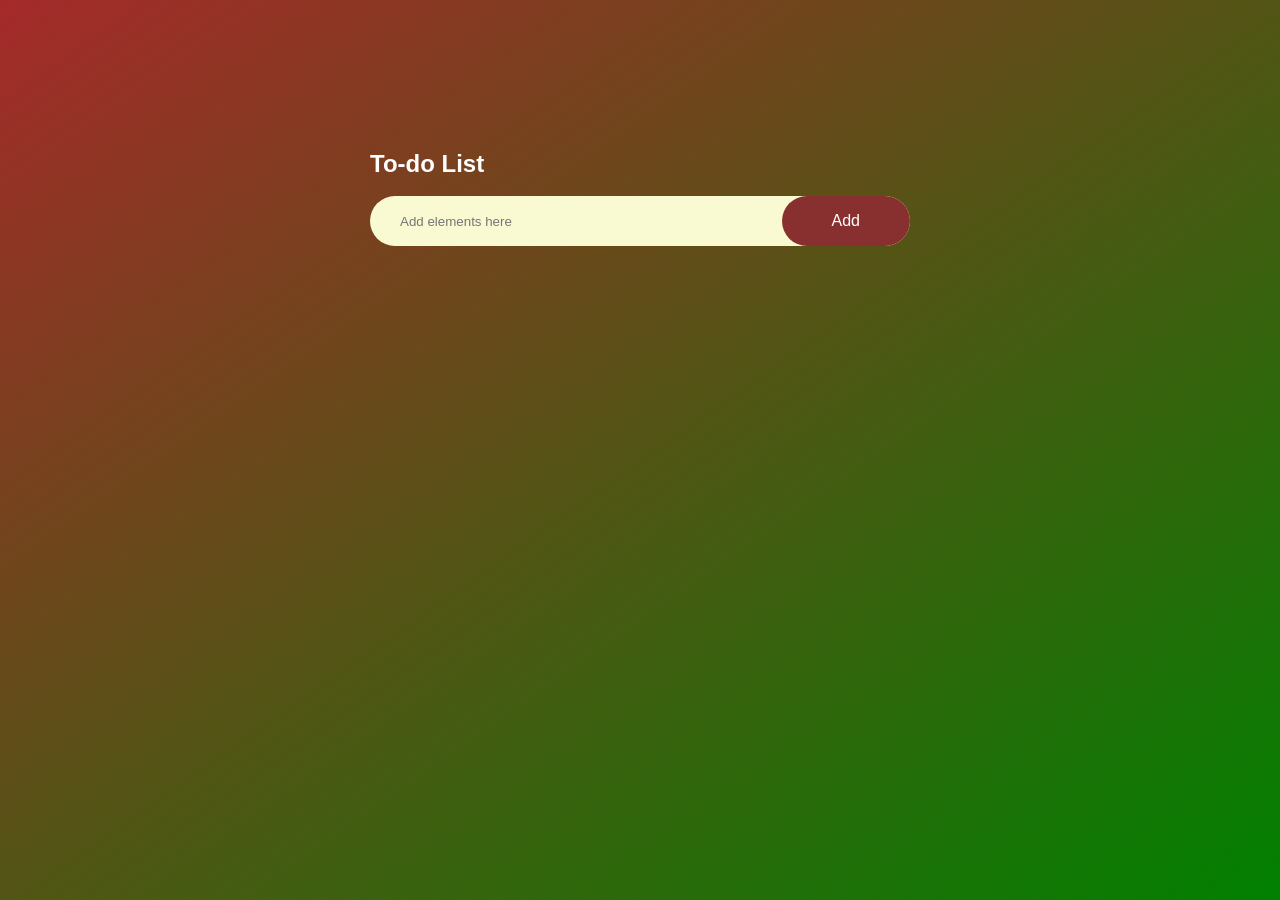
<file: index.html>
<!DOCTYPE html>
<html lang="en">
<head>
    <meta charset="UTF-8">
    <meta name="viewport" content="width=device-width, initial-scale=1.0">
    <title>To-Do List</title>
    <link rel="stylesheet" href="styles.css">
</head>
<body>
    <div class="first">
        <div class="todo-app">
            <h2 style="color: white;">To-do List</h2><br>
            <div class="row">
                <input type="text" id="input" placeholder="Add elements here">
                <button onclick="add()">Add</button>
            </div>
            <ul id="list">
                <!-- <li>Task 1</li>
                <li>Task 1</li>
                <li>Task 1</li> -->
            </ul>
        </div>
    </div>
    <script src="app.js"></script>
</body>
</html>
</file>
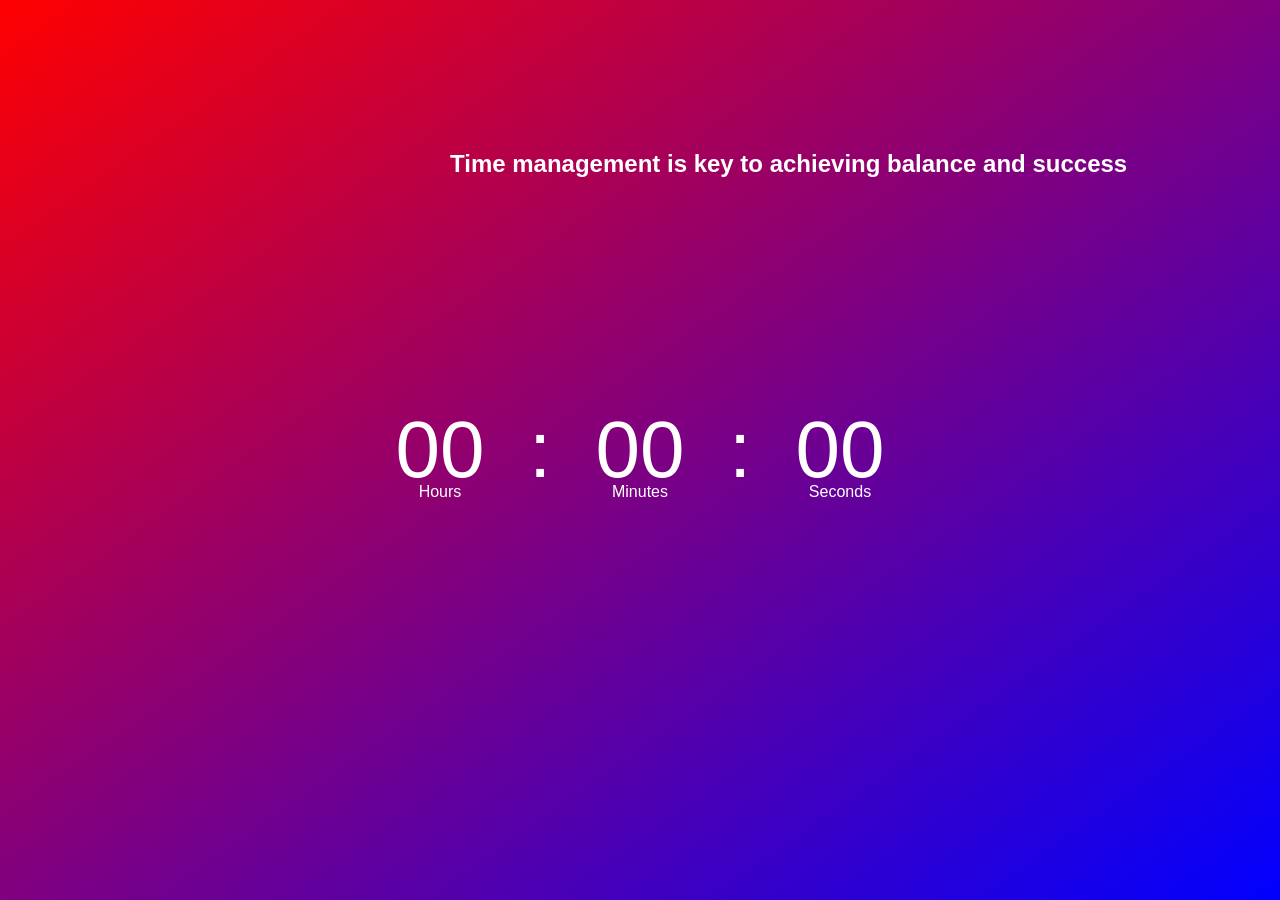
<file: clock/main.html>
<!DOCTYPE html>
<html lang="en">
<head>
    <meta charset="UTF-8">
    <meta name="viewport" content="width=device-width, initial-scale=1.0">
    <title>Digital Colck</title>
    <link rel="stylesheet" href="style1.css">
</head>
<body>
    <h2 style="color: white;position: absolute;top: 150px;left: 450px;">Time management is key to achieving balance and success</h2>
    <div class="main">
        <div class="container">
            <div class="first">
                <span id="hrs">00</span>
                <span>:</span>
                <span id="min">00</span>
                <span>:</span>
                <span id="sec">00</span>
            </div>
        </div>
    </div>
    <script src="script1.js"></script>
</body>
</html>
</file>
<file: styles.css>
*{
    margin: 0;
    padding: 0;
    font-family: sans-serif;
    box-sizing: border-box;
}

.first
{
    width: 100%;
    min-height: 100vh;
    background: linear-gradient(to bottom right,brown,green);
    padding: 10px;
}
.todo-app{
    width: 100%;
    max-width: 600px;
    margin: 100px auto 20px;
    padding: 40px 30px 70px;
    border-radius: 30px;
}
.row
{
    display: flex;
    align-items: center;
    justify-content: space-between;
    background:lightgoldenrodyellow;
    border-radius: 30px;
    padding-left: 20px;
    margin-bottom: 25px;
    
}
input{
    flex: 1;
    border: none;
    outline: none;
    background: transparent;
    padding: 10px;
    font-weight: 10px;
}
button{
    border: none;
    outline: none;  
    padding: 16px 50px;
    background:rgb(136, 48, 48) ;
    color: white;
    font-size: 16px;
    cursor: pointer;
    border-radius: 40px;
}

ul li{
    list-style: none;
    font-size: 17px;
    padding: 12px 8px 12px 50px;
    cursor: pointer;
    color: white;
    position: relative;
}

li {
    display: flex;
    justify-content: space-between;
    align-items: center;
    margin-bottom: 10px; 
}

li button {
    padding: 16px 50px;
    cursor: pointer;
}
</file>
<file: clock/style1.css>
*{
    margin: 0;
    padding: 0;
    font-family: sans-serif;
    box-sizing: border-box;
}
.main
{
    width: 100%;
    min-height: 100vh;
    background: linear-gradient(to bottom right,red,blue);
    padding: 10px;
}
.container{
    width: 800px;
    height: 180px;
    top: 50%;
    left: 50%;
    position: absolute;
    background-color: linear-gradient(to bottom right,blue,red);
}
.first{
    width: 100%;
    height: 100%;  
    align-items: center;
    justify-content: center;
    transform: translate(-50%,-50%);
    display: flex;
    color: white;
}

.first span{
    font-size: 80px;
    width: 100px;
    display: inline-block;
    text-align: center;
    position: relative;
}

.first span::after{
    font-size: 16px;
    position: absolute;
    bottom: -5px;
    left: 50%;
    transform: translate(-50%);
}
#hrs::after{
    content: 'Hours';
}
#min::after{
    content: 'Minutes';
}
#sec::after{
    content: 'Seconds';
}
</file>
